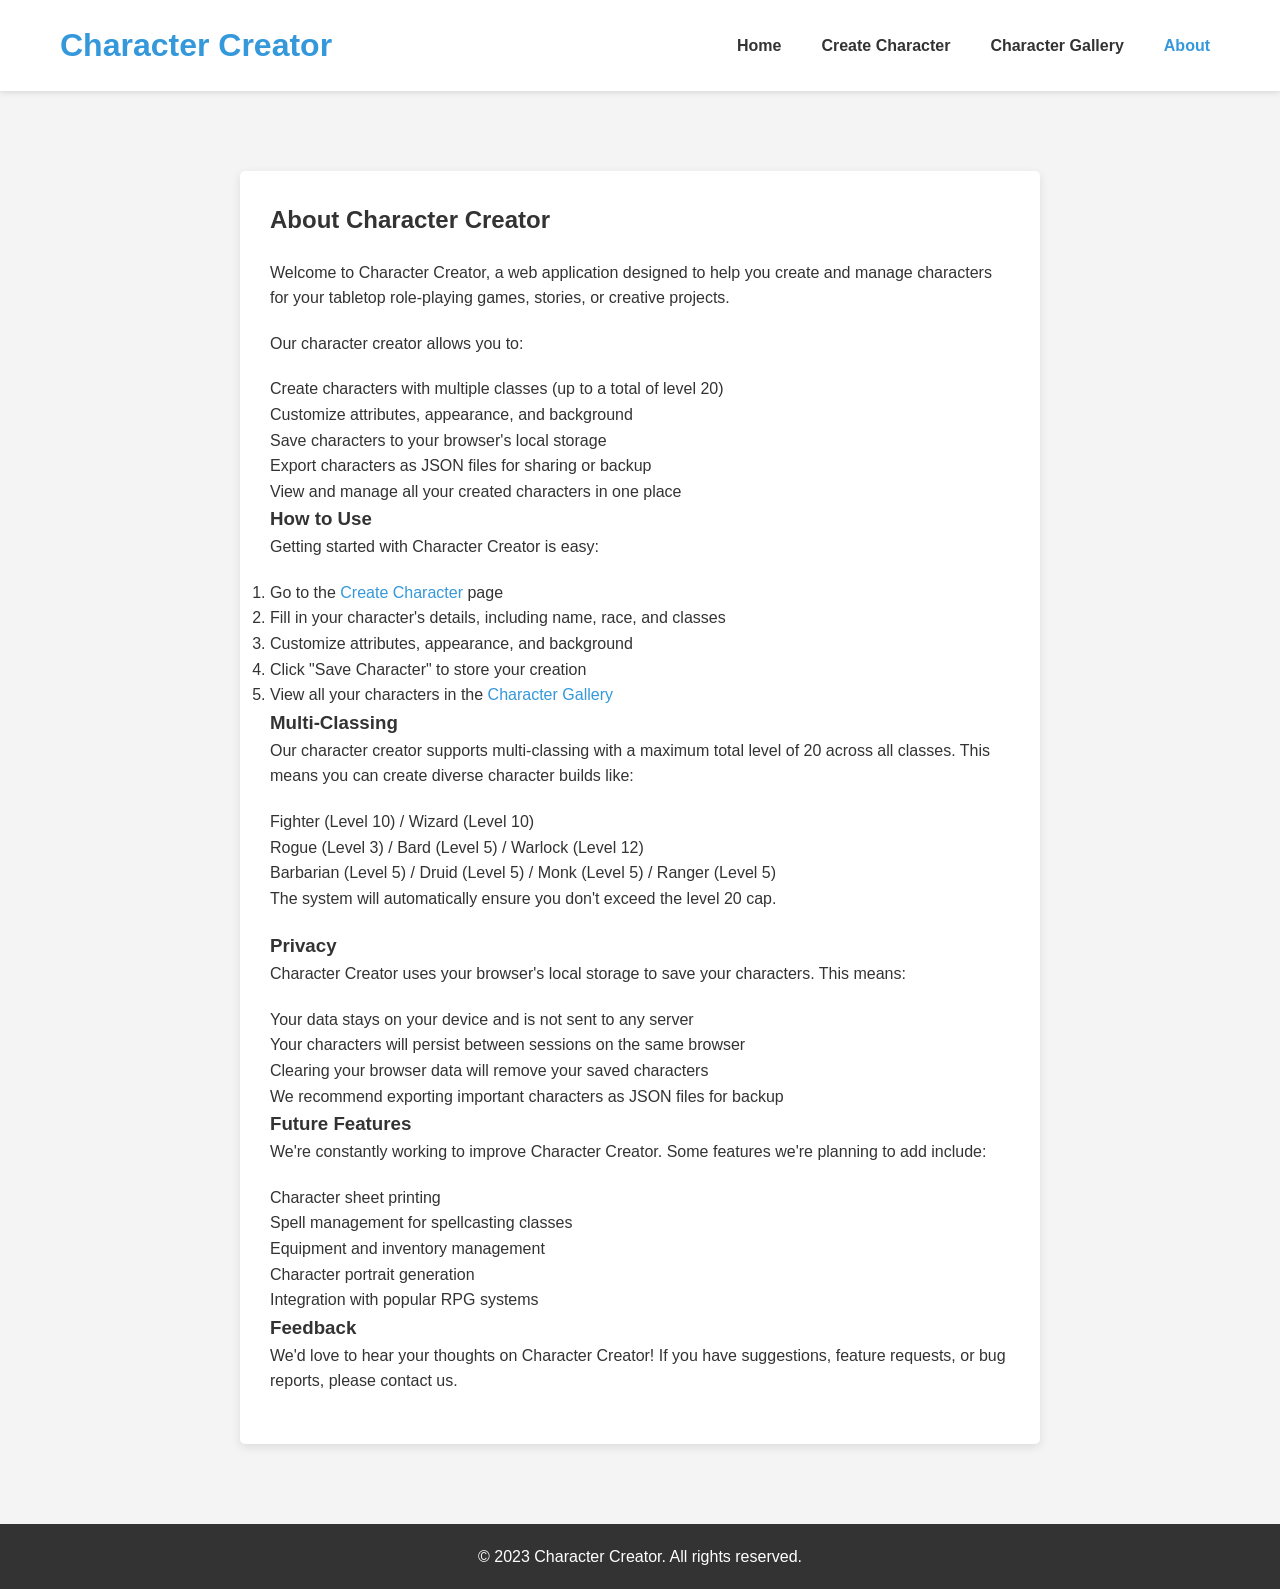
<file: about.html>
<!DOCTYPE html>
<html lang="en">
<head>
    <meta charset="UTF-8">
    <meta name="viewport" content="width=device-width, initial-scale=1.0">
    <title>About - Character Creator</title>
    <link rel="stylesheet" href="css/style.css">
    <link rel="stylesheet" href="https://cdnjs.cloudflare.com/ajax/libs/font-awesome/6.0.0-beta3/css/all.min.css">
</head>
<body>
    <header>
        <div class="container">
            <h1>Character Creator</h1>
            <nav>
                <ul>
                    <li><a href="index.html">Home</a></li>
                    <li><a href="creator.html">Create Character</a></li>
                    <li><a href="gallery.html">Character Gallery</a></li>
                    <li><a href="about.html" class="active">About</a></li>
                </ul>
            </nav>
        </div>
    </header>

    <section class="about-section">
        <div class="container">
            <div class="about-content">
                <h2>About Character Creator</h2>
                <p>Welcome to Character Creator, a web application designed to help you create and manage characters for your tabletop role-playing games, stories, or creative projects.</p>
                
                <p>Our character creator allows you to:</p>
                <ul>
                    <li>Create characters with multiple classes (up to a total of level 20)</li>
                    <li>Customize attributes, appearance, and background</li>
                    <li>Save characters to your browser's local storage</li>
                    <li>Export characters as JSON files for sharing or backup</li>
                    <li>View and manage all your created characters in one place</li>
                </ul>
                
                <h3>How to Use</h3>
                <p>Getting started with Character Creator is easy:</p>
                <ol>
                    <li>Go to the <a href="creator.html">Create Character</a> page</li>
                    <li>Fill in your character's details, including name, race, and classes</li>
                    <li>Customize attributes, appearance, and background</li>
                    <li>Click "Save Character" to store your creation</li>
                    <li>View all your characters in the <a href="gallery.html">Character Gallery</a></li>
                </ol>
                
                <h3>Multi-Classing</h3>
                <p>Our character creator supports multi-classing with a maximum total level of 20 across all classes. This means you can create diverse character builds like:</p>
                <ul>
                    <li>Fighter (Level 10) / Wizard (Level 10)</li>
                    <li>Rogue (Level 3) / Bard (Level 5) / Warlock (Level 12)</li>
                    <li>Barbarian (Level 5) / Druid (Level 5) / Monk (Level 5) / Ranger (Level 5)</li>
                </ul>
                <p>The system will automatically ensure you don't exceed the level 20 cap.</p>
                
                <h3>Privacy</h3>
                <p>Character Creator uses your browser's local storage to save your characters. This means:</p>
                <ul>
                    <li>Your data stays on your device and is not sent to any server</li>
                    <li>Your characters will persist between sessions on the same browser</li>
                    <li>Clearing your browser data will remove your saved characters</li>
                    <li>We recommend exporting important characters as JSON files for backup</li>
                </ul>
                
                <h3>Future Features</h3>
                <p>We're constantly working to improve Character Creator. Some features we're planning to add include:</p>
                <ul>
                    <li>Character sheet printing</li>
                    <li>Spell management for spellcasting classes</li>
                    <li>Equipment and inventory management</li>
                    <li>Character portrait generation</li>
                    <li>Integration with popular RPG systems</li>
                </ul>
                
                <h3>Feedback</h3>
                <p>We'd love to hear your thoughts on Character Creator! If you have suggestions, feature requests, or bug reports, please contact us.</p>
            </div>
        </div>
    </section>

    <footer>
        <div class="container">
            <p>&copy; 2023 Character Creator. All rights reserved.</p>
        </div>
    </footer>
</body>
</html>
</file>
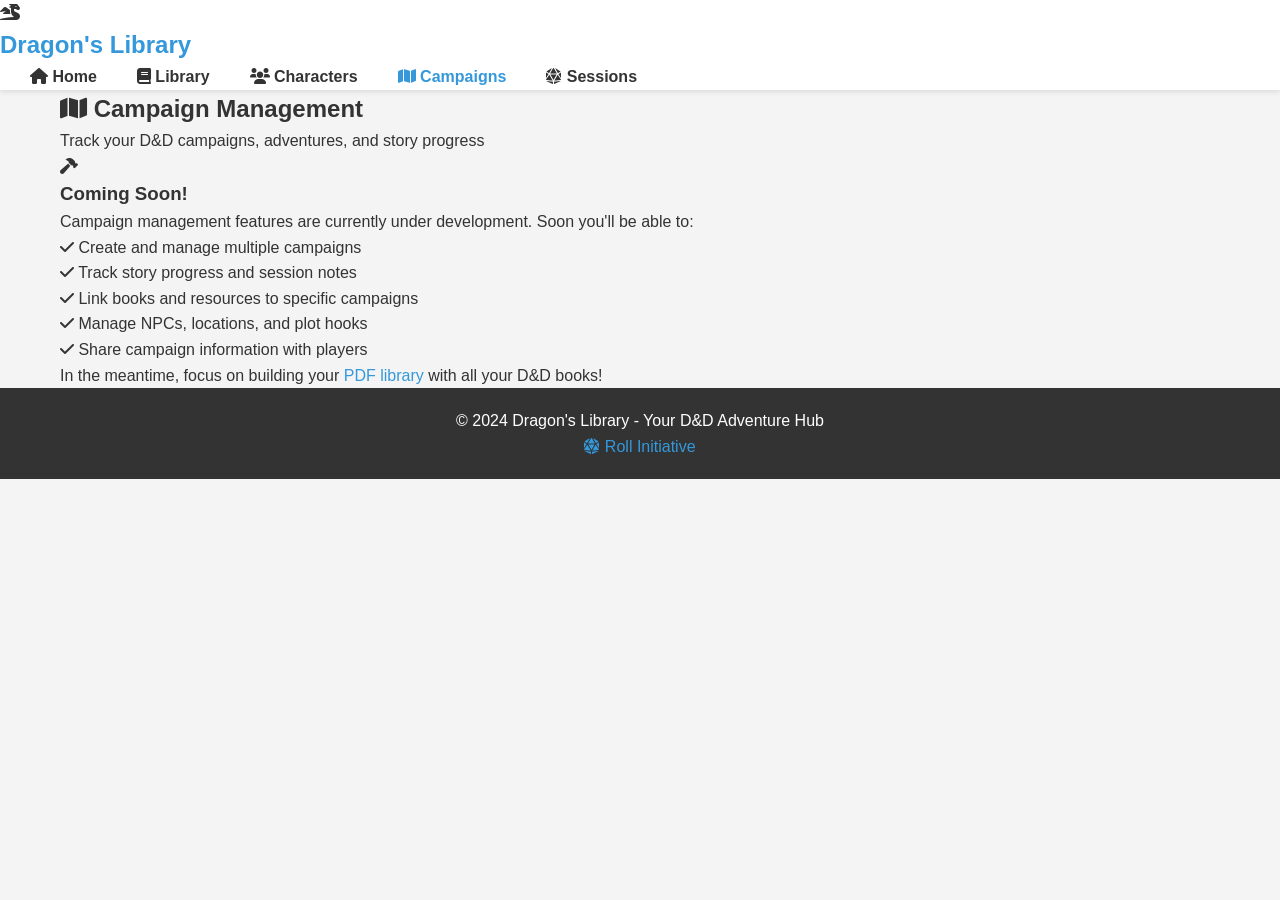
<file: campaigns.html>
<!DOCTYPE html>
<html lang="en">
<head>
    <meta charset="UTF-8">
    <meta name="viewport" content="width=device-width, initial-scale=1.0">
    <title>Campaigns - Dragon's Library</title>
    <meta name="description" content="Manage your D&D campaigns and adventures">
    <link rel="stylesheet" href="css/style.css">
    <link rel="stylesheet" href="css/responsive.css">
    <link href="https://cdnjs.cloudflare.com/ajax/libs/font-awesome/6.0.0/css/all.min.css" rel="stylesheet">
</head>
<body>
    <header class="main-header">
        <nav class="navbar">
            <div class="nav-brand">
                <i class="fas fa-dragon"></i>
                <h1>Dragon's Library</h1>
            </div>
            <ul class="nav-menu">
                <li><a href="index.html" class="nav-link"><i class="fas fa-home"></i> Home</a></li>
                <li><a href="library.html" class="nav-link"><i class="fas fa-book"></i> Library</a></li>
                <li><a href="character-creator.html" class="nav-link"><i class="fas fa-users"></i> Characters</a></li>
                <li><a href="campaigns.html" class="nav-link active"><i class="fas fa-map"></i> Campaigns</a></li>
                <li><a href="sessions.html" class="nav-link"><i class="fas fa-dice-d20"></i> Sessions</a></li>
            </ul>
            <div class="hamburger">
                <span class="bar"></span>
                <span class="bar"></span>
                <span class="bar"></span>
            </div>
        </nav>
    </header>

    <main class="main-content">
        <section class="page-header">
            <div class="container">
                <div class="page-title">
                    <h2><i class="fas fa-map"></i> Campaign Management</h2>
                    <p>Track your D&D campaigns, adventures, and story progress</p>
                </div>
            </div>
        </section>

        <section class="coming-soon">
            <div class="container">
                <div class="coming-soon-content">
                    <i class="fas fa-hammer"></i>
                    <h3>Coming Soon!</h3>
                    <p>Campaign management features are currently under development. Soon you'll be able to:</p>
                    <ul class="feature-list">
                        <li><i class="fas fa-check"></i> Create and manage multiple campaigns</li>
                        <li><i class="fas fa-check"></i> Track story progress and session notes</li>
                        <li><i class="fas fa-check"></i> Link books and resources to specific campaigns</li>
                        <li><i class="fas fa-check"></i> Manage NPCs, locations, and plot hooks</li>
                        <li><i class="fas fa-check"></i> Share campaign information with players</li>
                    </ul>
                    <p>In the meantime, focus on building your <a href="library.html">PDF library</a> with all your D&D books!</p>
                </div>
            </div>
        </section>
    </main>

    <footer class="main-footer">
        <div class="container">
            <p>&copy; 2024 Dragon's Library - Your D&D Adventure Hub</p>
            <div class="footer-links">
                <a href="#"><i class="fas fa-dice-d20"></i> Roll Initiative</a>
            </div>
        </div>
    </footer>

    <script src="js/main.js"></script>
</body>
</html>
</file>
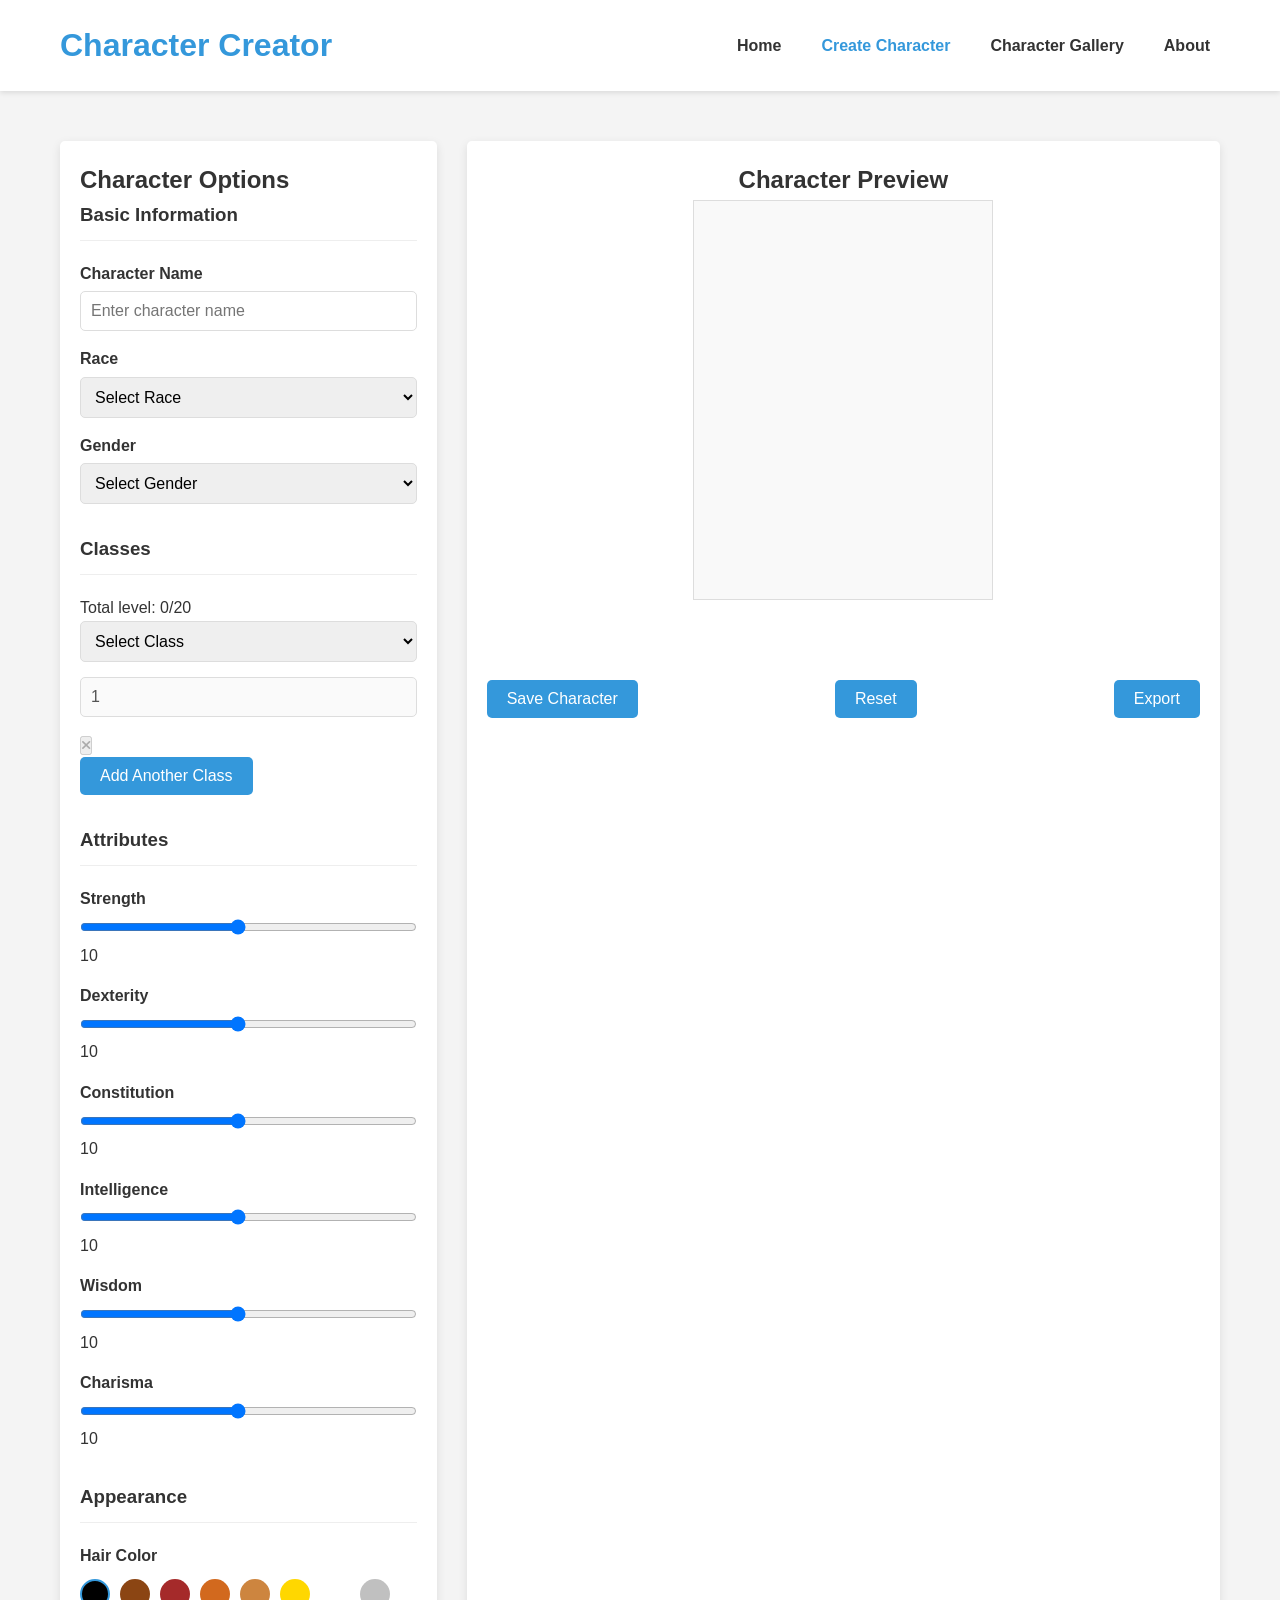
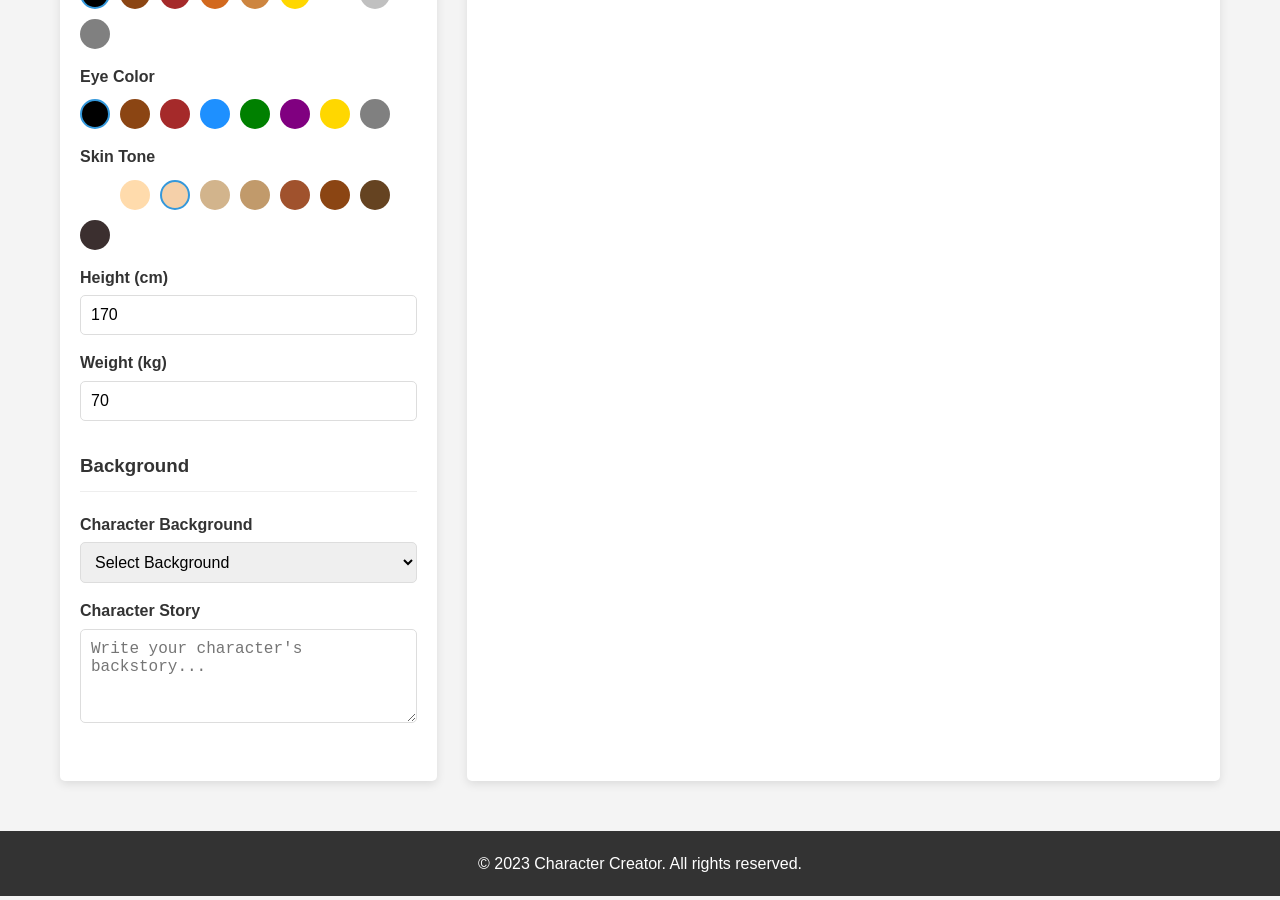
<file: creator.html>
<!DOCTYPE html>
<html lang="en">
<head>
    <meta charset="UTF-8">
    <meta name="viewport" content="width=device-width, initial-scale=1.0">
    <title>Create Character - Character Creator</title>
    <link rel="stylesheet" href="css/style.css">
    <link rel="stylesheet" href="https://cdnjs.cloudflare.com/ajax/libs/font-awesome/6.0.0-beta3/css/all.min.css">
</head>
<body>
    <header>
        <div class="container">
            <h1>Character Creator</h1>
            <nav>
                <ul>
                    <li><a href="index.html">Home</a></li>
                    <li><a href="creator.html" class="active">Create Character</a></li>
                    <li><a href="gallery.html">Character Gallery</a></li>
                    <li><a href="about.html">About</a></li>
                </ul>
            </nav>
        </div>
    </header>

    <div class="container">
        <div class="creator-container">
            <div class="options-panel">
                <h2>Character Options</h2>
                <form id="character-form">
                    <!-- Basic Information -->
                    <div class="option-group">
                        <h3>Basic Information</h3>
                        <div class="form-group">
                            <label for="character-name">Character Name</label>
                            <input type="text" id="character-name" name="character-name" placeholder="Enter character name">
                        </div>
                        <div class="form-group">
                            <label for="character-race">Race</label>
                            <select id="character-race" name="character-race">
                                <option value="">Select Race</option>
                                <option value="Human">Human</option>
                                <option value="Elf">Elf</option>
                                <option value="Dwarf">Dwarf</option>
                                <option value="Halfling">Halfling</option>
                                <option value="Gnome">Gnome</option>
                                <option value="Half-Elf">Half-Elf</option>
                                <option value="Half-Orc">Half-Orc</option>
                                <option value="Tiefling">Tiefling</option>
                                <option value="Dragonborn">Dragonborn</option>
                            </select>
                        </div>
                        <div class="form-group">
                            <label for="character-gender">Gender</label>
                            <select id="character-gender" name="character-gender">
                                <option value="">Select Gender</option>
                                <option value="Male">Male</option>
                                <option value="Female">Female</option>
                                <option value="Non-Binary">Non-Binary</option>
                                <option value="Other">Other</option>
                            </select>
                        </div>
                    </div>

                    <!-- Class Selection with Multi-classing -->
                    <div class="option-group">
                        <h3>Classes</h3>
                        <p>Total level: <span id="total-level">0</span>/20</p>
                        <div id="classes-container">
                            <div class="class-row" data-index="0">
                                <div class="form-group class-select">
                                    <select class="character-class" name="character-class-0">
                                        <option value="">Select Class</option>
                                        <option value="Artificer">Artificer</option>
                                        <option value="Barbarian">Barbarian</option>
                                        <option value="Bard">Bard</option>
                                        <option value="Cleric">Cleric</option>
                                        <option value="Druid">Druid</option>
                                        <option value="Fighter">Fighter</option>
                                        <option value="Monk">Monk</option>
                                        <option value="Paladin">Paladin</option>
                                        <option value="Ranger">Ranger</option>
                                        <option value="Rogue">Rogue</option>
                                        <option value="Sorcerer">Sorcerer</option>
                                        <option value="Warlock">Warlock</option>
                                        <option value="Wizard">Wizard</option>
                                    </select>
                                </div>
                                <div class="form-group level-select">
                                    <input type="number" class="class-level" name="class-level-0" min="1" max="20" value="1" disabled>
                                </div>
                                <button type="button" class="remove-class-btn" disabled>
                                    <i class="fas fa-times"></i>
                                </button>
                            </div>
                        </div>
                        <button type="button" id="add-class-btn" class="btn btn-small">Add Another Class</button>
                    </div>

                    <!-- Attributes -->
                    <div class="option-group">
                        <h3>Attributes</h3>
                        <div class="form-group">
                            <label for="stat-strength">Strength</label>
                            <input type="range" id="stat-strength" name="stat-strength" min="3" max="18" value="10">
                            <span class="stat-value" id="strength-value">10</span>
                        </div>
                        <div class="form-group">
                            <label for="stat-dexterity">Dexterity</label>
                            <input type="range" id="stat-dexterity" name="stat-dexterity" min="3" max="18" value="10">
                            <span class="stat-value" id="dexterity-value">10</span>
                        </div>
                        <div class="form-group">
                            <label for="stat-constitution">Constitution</label>
                            <input type="range" id="stat-constitution" name="stat-constitution" min="3" max="18" value="10">
                            <span class="stat-value" id="constitution-value">10</span>
                        </div>
                        <div class="form-group">
                            <label for="stat-intelligence">Intelligence</label>
                            <input type="range" id="stat-intelligence" name="stat-intelligence" min="3" max="18" value="10">
                            <span class="stat-value" id="intelligence-value">10</span>
                        </div>
                        <div class="form-group">
                            <label for="stat-wisdom">Wisdom</label>
                            <input type="range" id="stat-wisdom" name="stat-wisdom" min="3" max="18" value="10">
                            <span class="stat-value" id="wisdom-value">10</span>
                        </div>
                        <div class="form-group">
                            <label for="stat-charisma">Charisma</label>
                            <input type="range" id="stat-charisma" name="stat-charisma" min="3" max="18" value="10">
                            <span class="stat-value" id="charisma-value">10</span>
                        </div>
                    </div>

                    <!-- Appearance -->
                    <div class="option-group">
                        <h3>Appearance</h3>
                        <div class="form-group">
                            <label for="hair-color">Hair Color</label>
                            <input type="hidden" id="hair-color" name="hair-color" value="#000000">
                            <div class="color-picker" data-target="hair-color">
                                <div class="color-option selected" data-color="#000000" style="background-color: #000000;"></div>
                                <div class="color-option" data-color="#8B4513" style="background-color: #8B4513;"></div>
                                <div class="color-option" data-color="#A52A2A" style="background-color: #A52A2A;"></div>
                                <div class="color-option" data-color="#D2691E" style="background-color: #D2691E;"></div>
                                <div class="color-option" data-color="#CD853F" style="background-color: #CD853F;"></div>
                                <div class="color-option" data-color="#FFD700" style="background-color: #FFD700;"></div>
                                <div class="color-option" data-color="#FFFFFF" style="background-color: #FFFFFF;"></div>
                                <div class="color-option" data-color="#C0C0C0" style="background-color: #C0C0C0;"></div>
                                <div class="color-option" data-color="#808080" style="background-color: #808080;"></div>
                            </div>
                        </div>
                        <div class="form-group">
                            <label for="eye-color">Eye Color</label>
                            <input type="hidden" id="eye-color" name="eye-color" value="#000000">
                            <div class="color-picker" data-target="eye-color">
                                <div class="color-option selected" data-color="#000000" style="background-color: #000000;"></div>
                                <div class="color-option" data-color="#8B4513" style="background-color: #8B4513;"></div>
                                <div class="color-option" data-color="#A52A2A" style="background-color: #A52A2A;"></div>
                                <div class="color-option" data-color="#1E90FF" style="background-color: #1E90FF;"></div>
                                <div class="color-option" data-color="#008000" style="background-color: #008000;"></div>
                                <div class="color-option" data-color="#800080" style="background-color: #800080;"></div>
                                <div class="color-option" data-color="#FFD700" style="background-color: #FFD700;"></div>
                                <div class="color-option" data-color="#808080" style="background-color: #808080;"></div>
                            </div>
                        </div>
                        <div class="form-group">
                            <label for="skin-tone">Skin Tone</label>
                            <input type="hidden" id="skin-tone" name="skin-tone" value="#F5D0A9">
                            <div class="color-picker" data-target="skin-tone">
                                <div class="color-option" data-color="#FFFFFF" style="background-color: #FFFFFF;"></div>
                                <div class="color-option" data-color="#FFDBAC" style="background-color: #FFDBAC;"></div>
                                <div class="color-option selected" data-color="#F5D0A9" style="background-color: #F5D0A9;"></div>
                                <div class="color-option" data-color="#D2B48C" style="background-color: #D2B48C;"></div>
                                <div class="color-option" data-color="#C19A6B" style="background-color: #C19A6B;"></div>
                                <div class="color-option" data-color="#A0522D" style="background-color: #A0522D;"></div>
                                <div class="color-option" data-color="#8B4513" style="background-color: #8B4513;"></div>
                                <div class="color-option" data-color="#654321" style="background-color: #654321;"></div>
                                <div class="color-option" data-color="#3B2F2F" style="background-color: #3B2F2F;"></div>
                            </div>
                        </div>
                        <div class="form-group">
                            <label for="character-height">Height (cm)</label>
                            <input type="number" id="character-height" name="character-height" min="100" max="250" value="170">
                        </div>
                        <div class="form-group">
                            <label for="character-weight">Weight (kg)</label>
                            <input type="number" id="character-weight" name="character-weight" min="30" max="200" value="70">
                        </div>
                    </div>

                    <!-- Background -->
                    <div class="option-group">
                        <h3>Background</h3>
                        <div class="form-group">
                            <label for="character-background">Character Background</label>
                            <select id="character-background" name="character-background">
                                <option value="">Select Background</option>
                                <option value="Acolyte">Acolyte</option>
                                <option value="Charlatan">Charlatan</option>
                                <option value="Criminal">Criminal</option>
                                <option value="Entertainer">Entertainer</option>
                                <option value="Folk Hero">Folk Hero</option>
                                <option value="Guild Artisan">Guild Artisan</option>
                                <option value="Hermit">Hermit</option>
                                <option value="Noble">Noble</option>
                                <option value="Outlander">Outlander</option>
                                <option value="Sage">Sage</option>
                                <option value="Sailor">Sailor</option>
                                <option value="Soldier">Soldier</option>
                                <option value="Urchin">Urchin</option>
                            </select>
                        </div>
                        <div class="form-group">
                            <label for="character-story">Character Story</label>
                            <textarea id="character-story" name="character-story" rows="4" placeholder="Write your character's backstory..."></textarea>
                        </div>
                    </div>
                </form>
            </div>

            <div class="preview-panel">
                <h2>Character Preview</h2>
                <div class="character-preview">
                    <!-- Character preview will be rendered here -->
                </div>
                <div class="character-stats">
                    <!-- Character stats will be rendered here -->
                </div>
                <div class="class-summary">
                    <!-- Class summary will be rendered here -->
                </div>
                <div class="action-buttons">
                    <button id="save-character" class="btn">Save Character</button>
                    <button id="reset-character" class="btn">Reset</button>
                    <button id="export-character" class="btn">Export</button>
                </div>
            </div>
        </div>
    </div>

    <footer>
        <div class="container">
            <p>&copy; 2023 Character Creator. All rights reserved.</p>
        </div>
    </footer>

    <script src="js/character-creator.js"></script>
</body>
</html>
</file>
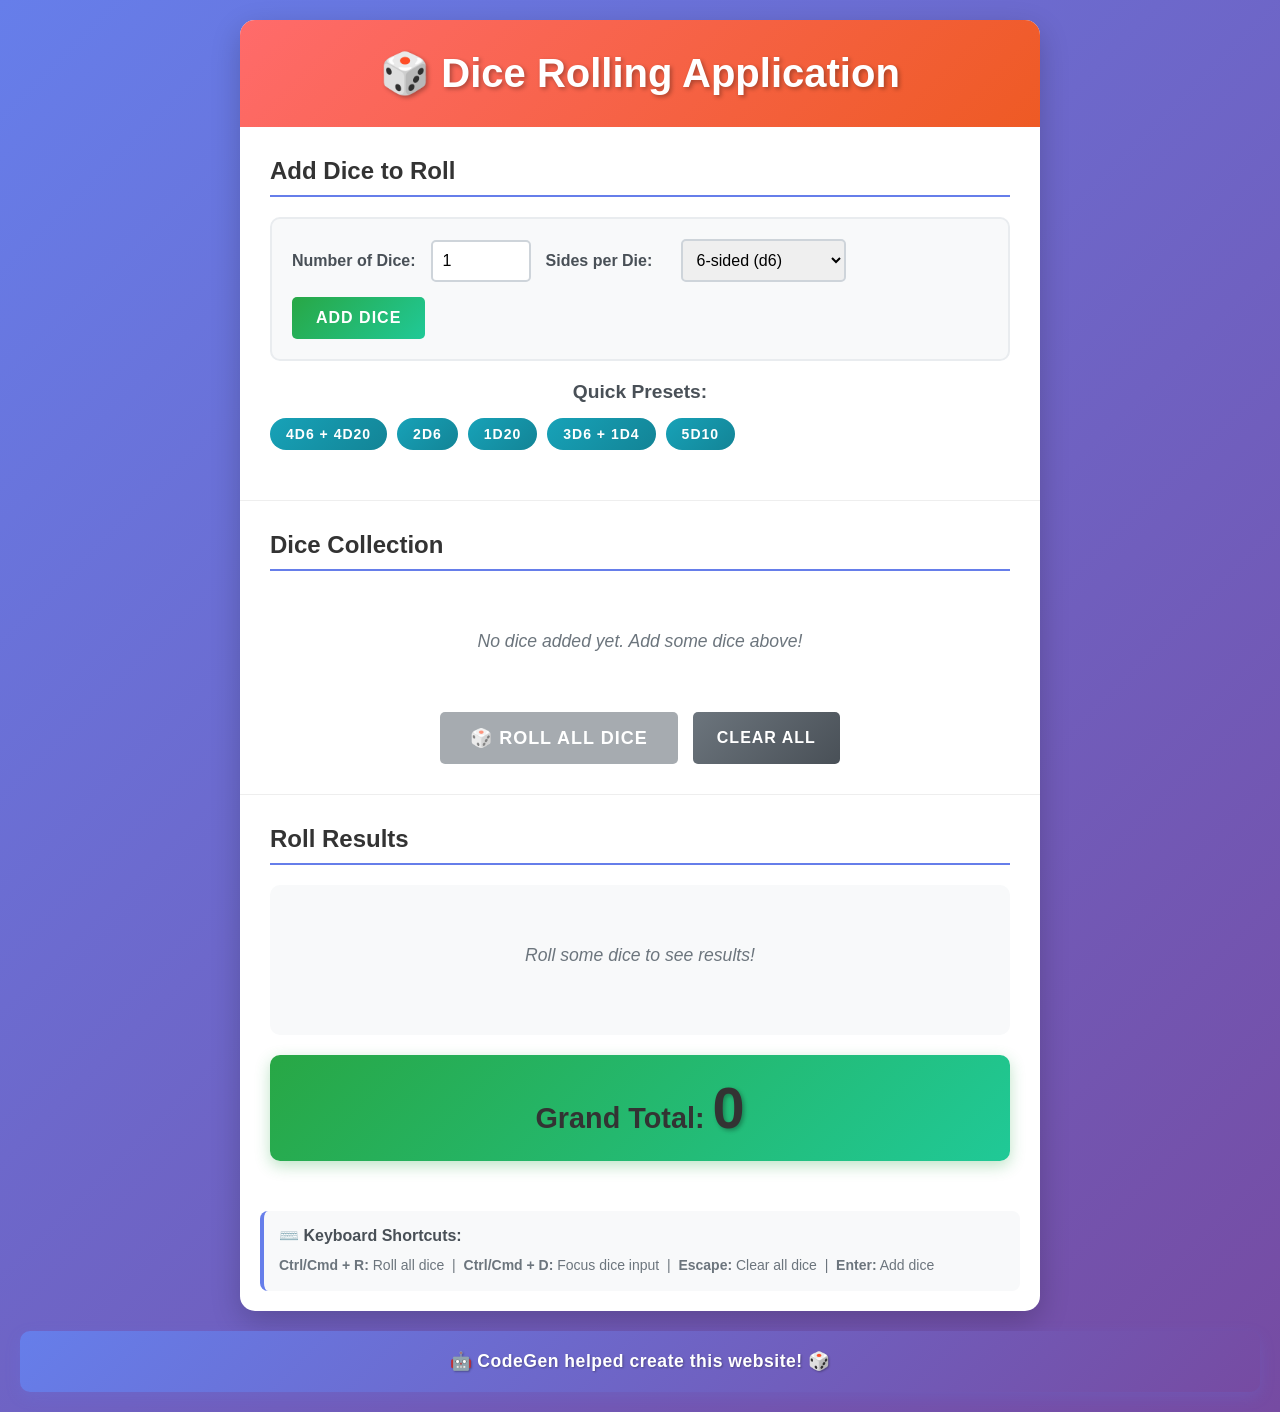
<file: DC.html>
<!DOCTYPE html>
<html lang="en">
<head>
    <meta charset="UTF-8">
    <meta name="viewport" content="width=device-width, initial-scale=1.0">
    <title>Dice Rolling Application</title>
    <link rel="stylesheet" href="styles.css">
</head>
<body>
    <div class="container">
        <h1>🎲 Dice Rolling Application</h1>
        
        <div class="dice-input-section">
            <h2>Add Dice to Roll</h2>
            <div class="input-group">
                <label for="diceCount">Number of Dice:</label>
                <input type="number" id="diceCount" min="1" max="20" value="1">
                
                <label for="diceSides">Sides per Die:</label>
                <select id="diceSides">
                    <option value="4">4-sided (d4)</option>
                    <option value="6" selected>6-sided (d6)</option>
                    <option value="8">8-sided (d8)</option>
                    <option value="10">10-sided (d10)</option>
                    <option value="12">12-sided (d12)</option>
                    <option value="20">20-sided (d20)</option>
                    <option value="100">100-sided (d100)</option>
                </select>
                
                <button id="addDice">Add Dice</button>
            </div>
        </div>

        <div class="dice-collection">
            <h2>Dice Collection</h2>
            <div id="diceList" class="dice-list">
                <p class="empty-message">No dice added yet. Add some dice above!</p>
            </div>
            <div class="collection-actions">
                <button id="rollAll" class="roll-button" disabled>🎲 Roll All Dice</button>
                <button id="clearAll" class="clear-button">Clear All</button>
            </div>
        </div>

        <div class="results-section">
            <h2>Roll Results</h2>
            <div id="results" class="results">
                <p class="empty-message">Roll some dice to see results!</p>
            </div>
            <div class="total-section">
                <h3>Grand Total: <span id="grandTotal">0</span></h3>
            </div>
        </div>
    </div>

    <!-- Credit Footer -->
    <div class="credit-footer">
        <p>🤖 <strong>CodeGen helped create this website!</strong> 🎲</p>
    </div>

    <script src="script.js"></script>
</body>
</html>
</file>
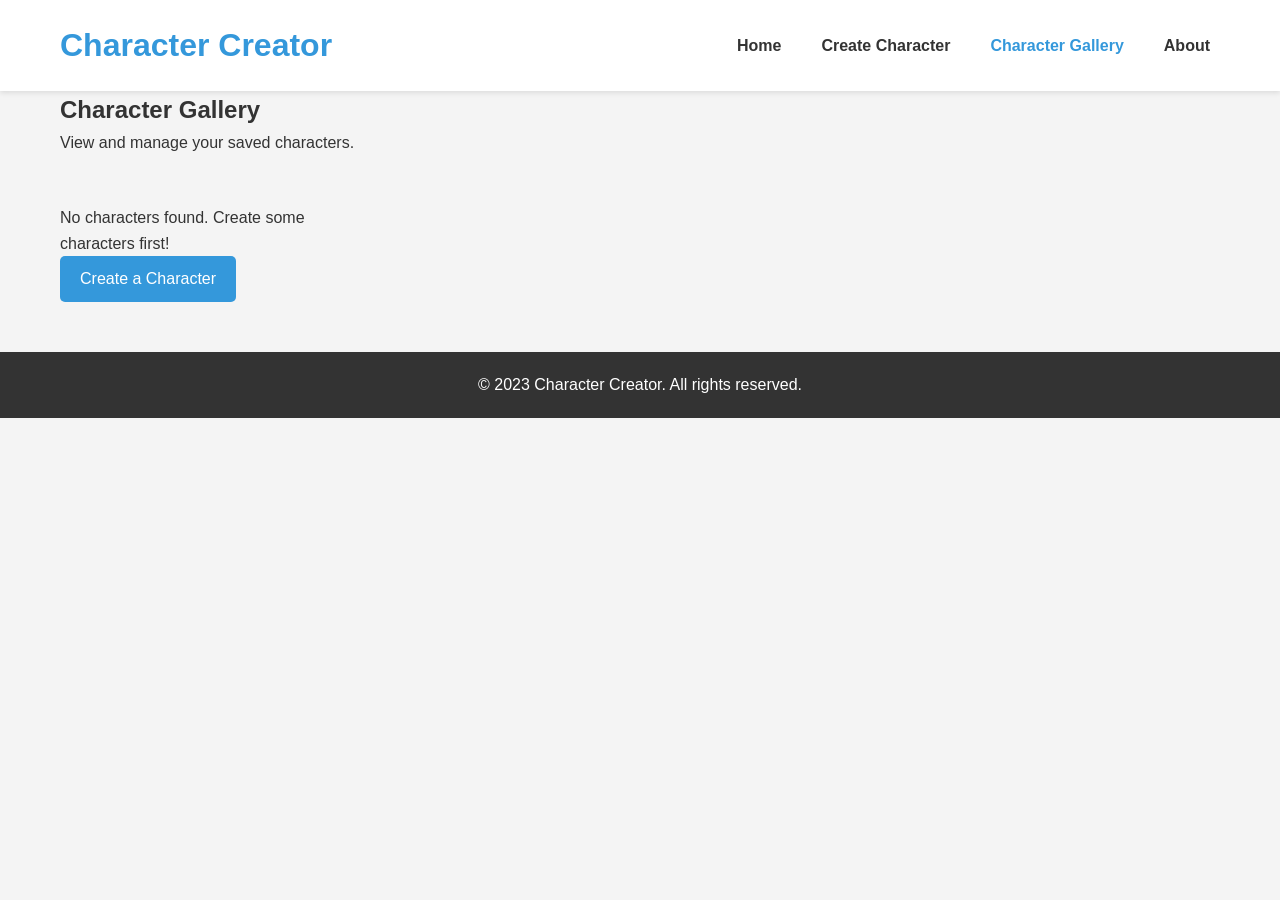
<file: gallery.html>
<!DOCTYPE html>
<html lang="en">
<head>
    <meta charset="UTF-8">
    <meta name="viewport" content="width=device-width, initial-scale=1.0">
    <title>Character Gallery - Character Creator</title>
    <link rel="stylesheet" href="css/style.css">
    <link rel="stylesheet" href="https://cdnjs.cloudflare.com/ajax/libs/font-awesome/6.0.0-beta3/css/all.min.css">
</head>
<body>
    <header>
        <div class="container">
            <h1>Character Creator</h1>
            <nav>
                <ul>
                    <li><a href="index.html">Home</a></li>
                    <li><a href="creator.html">Create Character</a></li>
                    <li><a href="gallery.html" class="active">Character Gallery</a></li>
                    <li><a href="about.html">About</a></li>
                </ul>
            </nav>
        </div>
    </header>

    <section class="gallery-section">
        <div class="container">
            <h2>Character Gallery</h2>
            <p>View and manage your saved characters.</p>
            
            <div class="gallery-grid" id="gallery-grid">
                <!-- Characters will be loaded here dynamically -->
                <p class="loading-message">Loading characters...</p>
            </div>
        </div>
    </section>

    <footer>
        <div class="container">
            <p>&copy; 2023 Character Creator. All rights reserved.</p>
        </div>
    </footer>

    <script src="js/gallery.js"></script>
</body>
</html>
</file>
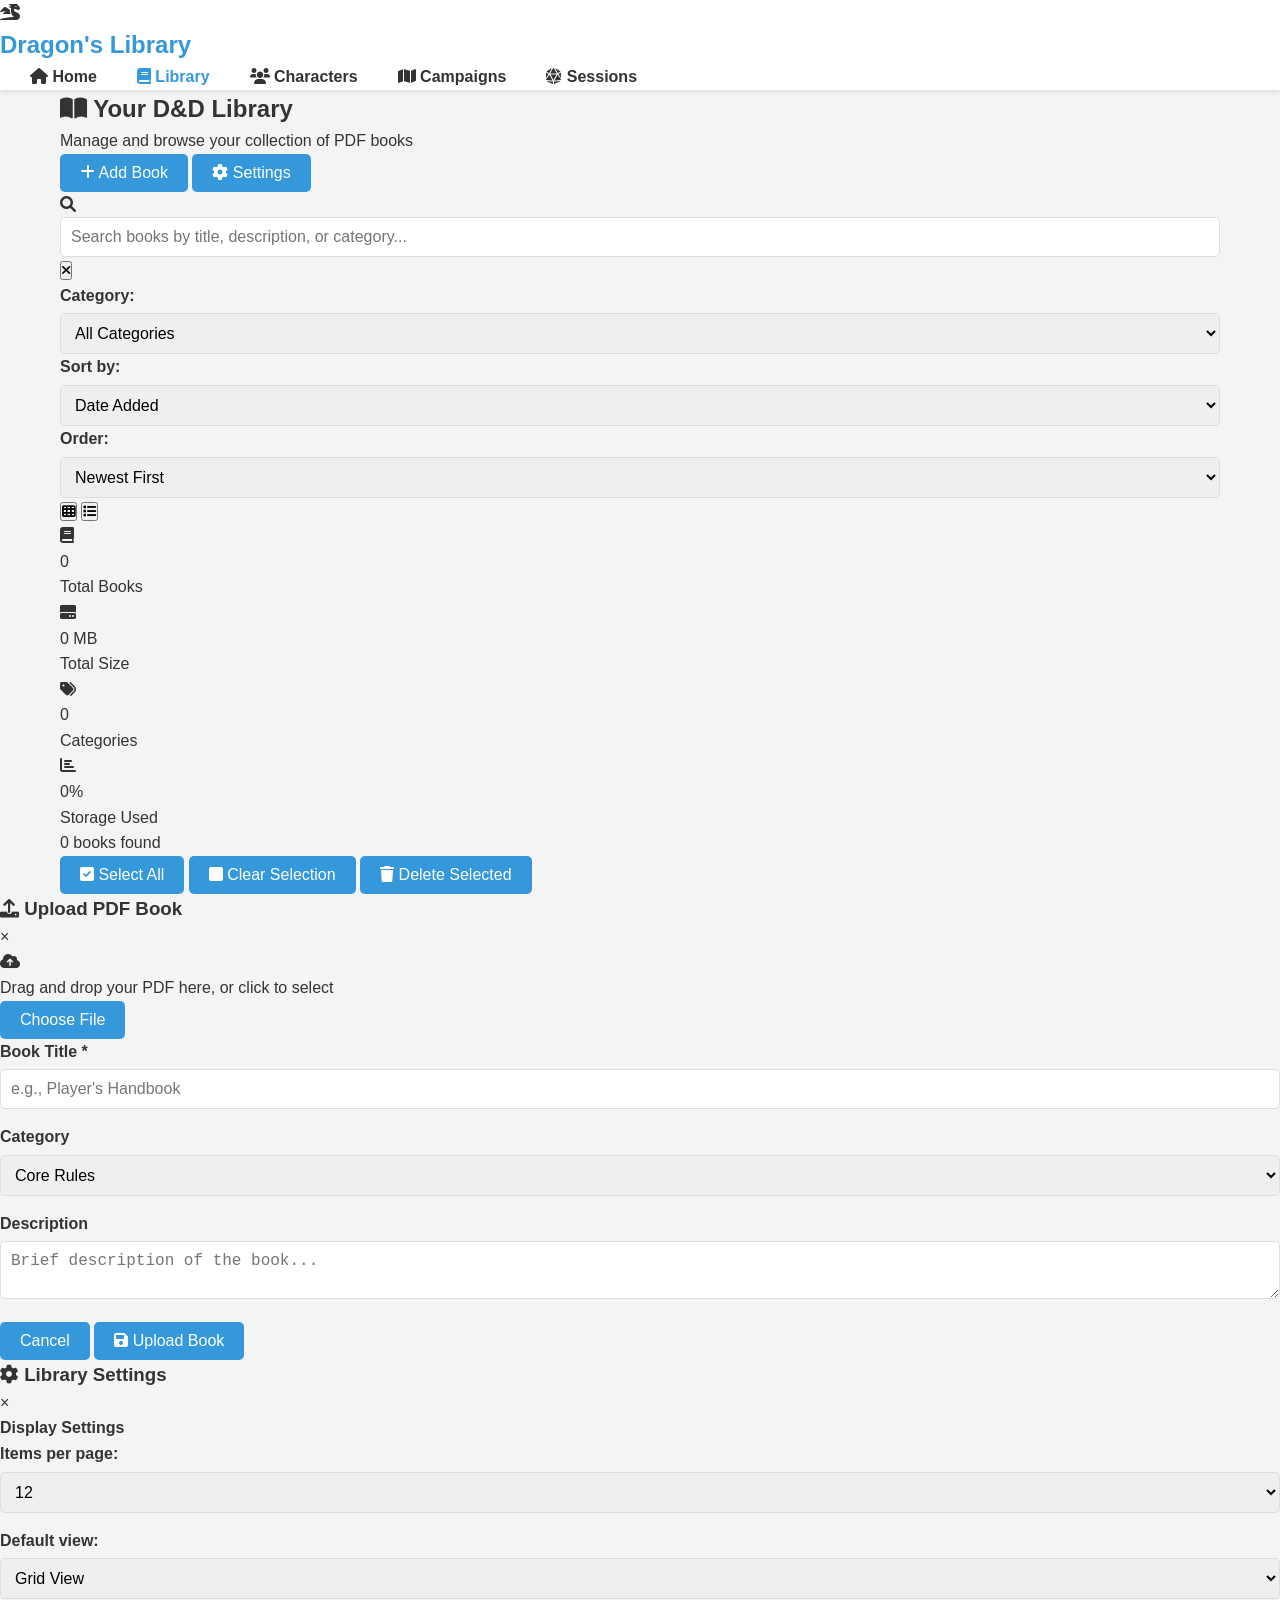
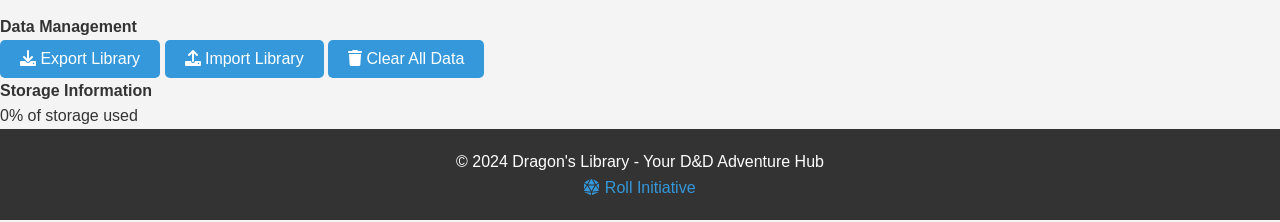
<file: library.html>
<!DOCTYPE html>
<html lang="en">
<head>
    <meta charset="UTF-8">
    <meta name="viewport" content="width=device-width, initial-scale=1.0">
    <title>Library - Dragon's Library</title>
    <meta name="description" content="Browse and manage your D&D PDF book collection">
    <link rel="stylesheet" href="css/style.css">
    <link rel="stylesheet" href="css/responsive.css">
    <link href="https://cdnjs.cloudflare.com/ajax/libs/font-awesome/6.0.0/css/all.min.css" rel="stylesheet">
</head>
<body>
    <header class="main-header">
        <nav class="navbar">
            <div class="nav-brand">
                <i class="fas fa-dragon"></i>
                <h1>Dragon's Library</h1>
            </div>
            <ul class="nav-menu">
                <li><a href="index.html" class="nav-link"><i class="fas fa-home"></i> Home</a></li>
                <li><a href="library.html" class="nav-link active"><i class="fas fa-book"></i> Library</a></li>
                <li><a href="character-creator.html" class="nav-link"><i class="fas fa-users"></i> Characters</a></li>
                <li><a href="campaigns.html" class="nav-link"><i class="fas fa-map"></i> Campaigns</a></li>
                <li><a href="sessions.html" class="nav-link"><i class="fas fa-dice-d20"></i> Sessions</a></li>
            </ul>
            <div class="hamburger">
                <span class="bar"></span>
                <span class="bar"></span>
                <span class="bar"></span>
            </div>
        </nav>
    </header>

    <main class="main-content">
        <section class="library-header">
            <div class="container">
                <div class="library-title">
                    <h2><i class="fas fa-book-open"></i> Your D&D Library</h2>
                    <p>Manage and browse your collection of PDF books</p>
                </div>
                <div class="library-actions">
                    <button class="btn btn-primary" onclick="openUploadModal()">
                        <i class="fas fa-plus"></i> Add Book
                    </button>
                    <button class="btn btn-secondary" onclick="openLibrarySettings()">
                        <i class="fas fa-cog"></i> Settings
                    </button>
                </div>
            </div>
        </section>

        <section class="library-controls">
            <div class="container">
                <div class="search-bar">
                    <div class="search-input-group">
                        <i class="fas fa-search"></i>
                        <input type="text" id="searchInput" placeholder="Search books by title, description, or category...">
                        <button type="button" id="clearSearch" class="clear-search" title="Clear search">
                            <i class="fas fa-times"></i>
                        </button>
                    </div>
                </div>
                
                <div class="filter-controls">
                    <div class="filter-group">
                        <label for="categoryFilter">Category:</label>
                        <select id="categoryFilter">
                            <option value="all">All Categories</option>
                            <option value="core-rules">Core Rules</option>
                            <option value="adventures">Adventures</option>
                            <option value="supplements">Supplements</option>
                            <option value="homebrew">Homebrew</option>
                            <option value="reference">Reference</option>
                            <option value="other">Other</option>
                        </select>
                    </div>
                    
                    <div class="filter-group">
                        <label for="sortBy">Sort by:</label>
                        <select id="sortBy">
                            <option value="dateAdded">Date Added</option>
                            <option value="title">Title</option>
                            <option value="category">Category</option>
                            <option value="fileSize">File Size</option>
                            <option value="lastAccessed">Last Accessed</option>
                        </select>
                    </div>
                    
                    <div class="filter-group">
                        <label for="sortOrder">Order:</label>
                        <select id="sortOrder">
                            <option value="desc">Newest First</option>
                            <option value="asc">Oldest First</option>
                        </select>
                    </div>
                    
                    <div class="view-controls">
                        <button id="gridView" class="view-btn active" title="Grid View">
                            <i class="fas fa-th"></i>
                        </button>
                        <button id="listView" class="view-btn" title="List View">
                            <i class="fas fa-list"></i>
                        </button>
                    </div>
                </div>
            </div>
        </section>

        <section class="library-stats">
            <div class="container">
                <div class="stats-grid">
                    <div class="stat-card">
                        <i class="fas fa-book"></i>
                        <div class="stat-info">
                            <div class="stat-number" id="totalBooks">0</div>
                            <div class="stat-label">Total Books</div>
                        </div>
                    </div>
                    <div class="stat-card">
                        <i class="fas fa-hdd"></i>
                        <div class="stat-info">
                            <div class="stat-number" id="totalSize">0 MB</div>
                            <div class="stat-label">Total Size</div>
                        </div>
                    </div>
                    <div class="stat-card">
                        <i class="fas fa-tags"></i>
                        <div class="stat-info">
                            <div class="stat-number" id="totalCategories">0</div>
                            <div class="stat-label">Categories</div>
                        </div>
                    </div>
                    <div class="stat-card">
                        <i class="fas fa-chart-bar"></i>
                        <div class="stat-info">
                            <div class="stat-number" id="storageUsed">0%</div>
                            <div class="stat-label">Storage Used</div>
                        </div>
                    </div>
                </div>
            </div>
        </section>

        <section class="library-content">
            <div class="container">
                <div class="library-results">
                    <div class="results-header">
                        <span id="resultsCount">0 books found</span>
                        <div class="results-actions">
                            <button class="btn btn-outline btn-sm" onclick="selectAllBooks()">
                                <i class="fas fa-check-square"></i> Select All
                            </button>
                            <button class="btn btn-outline btn-sm" onclick="clearSelection()">
                                <i class="fas fa-square"></i> Clear Selection
                            </button>
                            <button class="btn btn-outline btn-sm" onclick="deleteSelectedBooks()" id="deleteSelected" disabled>
                                <i class="fas fa-trash"></i> Delete Selected
                            </button>
                        </div>
                    </div>
                    
                    <div id="booksContainer" class="books-container grid-view">
                        <!-- Books will be populated by JavaScript -->
                    </div>
                    
                    <div class="pagination" id="pagination">
                        <!-- Pagination will be populated by JavaScript -->
                    </div>
                </div>
                
                <div class="empty-library" id="emptyLibrary" style="display: none;">
                    <i class="fas fa-book-open"></i>
                    <h3>Your library is empty</h3>
                    <p>Start building your D&D collection by adding your first PDF book.</p>
                    <button class="btn btn-primary" onclick="openUploadModal()">
                        <i class="fas fa-plus"></i> Add Your First Book
                    </button>
                </div>
            </div>
        </section>
    </main>

    <!-- Upload Modal (same as index.html) -->
    <div id="uploadModal" class="modal">
        <div class="modal-content">
            <div class="modal-header">
                <h3><i class="fas fa-upload"></i> Upload PDF Book</h3>
                <span class="close" onclick="closeUploadModal()">&times;</span>
            </div>
            <div class="modal-body">
                <form id="uploadForm" enctype="multipart/form-data">
                    <div class="upload-zone" id="uploadZone">
                        <i class="fas fa-cloud-upload-alt"></i>
                        <p>Drag and drop your PDF here, or click to select</p>
                        <input type="file" id="pdfFile" accept=".pdf" hidden>
                        <button type="button" class="btn btn-outline" onclick="document.getElementById('pdfFile').click()">
                            Choose File
                        </button>
                    </div>
                    
                    <div class="form-group">
                        <label for="bookTitle">Book Title *</label>
                        <input type="text" id="bookTitle" required placeholder="e.g., Player's Handbook">
                    </div>
                    
                    <div class="form-group">
                        <label for="bookCategory">Category</label>
                        <select id="bookCategory">
                            <option value="core-rules">Core Rules</option>
                            <option value="adventures">Adventures</option>
                            <option value="supplements">Supplements</option>
                            <option value="homebrew">Homebrew</option>
                            <option value="reference">Reference</option>
                            <option value="other">Other</option>
                        </select>
                    </div>
                    
                    <div class="form-group">
                        <label for="bookDescription">Description</label>
                        <textarea id="bookDescription" placeholder="Brief description of the book..."></textarea>
                    </div>
                    
                    <div class="form-actions">
                        <button type="button" class="btn btn-secondary" onclick="closeUploadModal()">Cancel</button>
                        <button type="submit" class="btn btn-primary">
                            <i class="fas fa-save"></i> Upload Book
                        </button>
                    </div>
                </form>
            </div>
        </div>
    </div>

    <!-- Library Settings Modal -->
    <div id="settingsModal" class="modal">
        <div class="modal-content">
            <div class="modal-header">
                <h3><i class="fas fa-cog"></i> Library Settings</h3>
                <span class="close" onclick="closeLibrarySettings()">&times;</span>
            </div>
            <div class="modal-body">
                <div class="settings-section">
                    <h4>Display Settings</h4>
                    <div class="form-group">
                        <label for="itemsPerPage">Items per page:</label>
                        <select id="itemsPerPage">
                            <option value="12">12</option>
                            <option value="24">24</option>
                            <option value="48">48</option>
                            <option value="96">96</option>
                        </select>
                    </div>
                    <div class="form-group">
                        <label for="defaultView">Default view:</label>
                        <select id="defaultView">
                            <option value="grid">Grid View</option>
                            <option value="list">List View</option>
                        </select>
                    </div>
                </div>
                
                <div class="settings-section">
                    <h4>Data Management</h4>
                    <div class="form-actions">
                        <button class="btn btn-secondary" onclick="exportLibrary()">
                            <i class="fas fa-download"></i> Export Library
                        </button>
                        <button class="btn btn-secondary" onclick="importLibrary()">
                            <i class="fas fa-upload"></i> Import Library
                        </button>
                        <button class="btn btn-outline" onclick="clearAllData()">
                            <i class="fas fa-trash"></i> Clear All Data
                        </button>
                    </div>
                </div>
                
                <div class="settings-section">
                    <h4>Storage Information</h4>
                    <div class="storage-info">
                        <div class="storage-bar">
                            <div class="storage-used" id="storageBar" style="width: 0%"></div>
                        </div>
                        <p id="storageText">0% of storage used</p>
                    </div>
                </div>
            </div>
        </div>
    </div>

    <footer class="main-footer">
        <div class="container">
            <p>&copy; 2024 Dragon's Library - Your D&D Adventure Hub</p>
            <div class="footer-links">
                <a href="#"><i class="fas fa-dice-d20"></i> Roll Initiative</a>
            </div>
        </div>
    </footer>

    <script src="js/main.js"></script>
    <script src="js/upload.js"></script>
    <script src="js/storage.js"></script>
    <script src="js/library.js"></script>
</body>
</html>
</file>
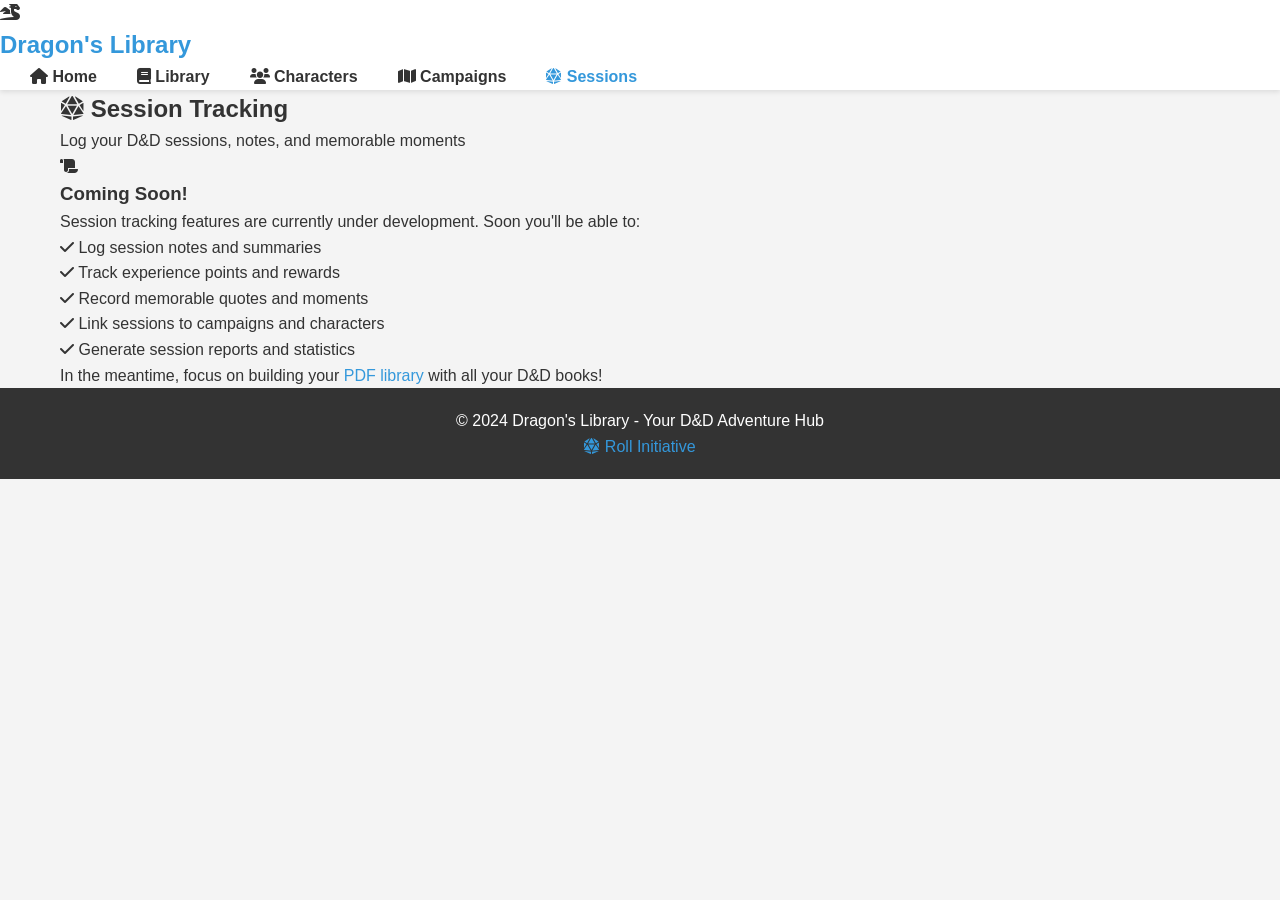
<file: sessions.html>
<!DOCTYPE html>
<html lang="en">
<head>
    <meta charset="UTF-8">
    <meta name="viewport" content="width=device-width, initial-scale=1.0">
    <title>Sessions - Dragon's Library</title>
    <meta name="description" content="Track your D&D sessions and game logs">
    <link rel="stylesheet" href="css/style.css">
    <link rel="stylesheet" href="css/responsive.css">
    <link href="https://cdnjs.cloudflare.com/ajax/libs/font-awesome/6.0.0/css/all.min.css" rel="stylesheet">
</head>
<body>
    <header class="main-header">
        <nav class="navbar">
            <div class="nav-brand">
                <i class="fas fa-dragon"></i>
                <h1>Dragon's Library</h1>
            </div>
            <ul class="nav-menu">
                <li><a href="index.html" class="nav-link"><i class="fas fa-home"></i> Home</a></li>
                <li><a href="library.html" class="nav-link"><i class="fas fa-book"></i> Library</a></li>
                <li><a href="character-creator.html" class="nav-link"><i class="fas fa-users"></i> Characters</a></li>
                <li><a href="campaigns.html" class="nav-link"><i class="fas fa-map"></i> Campaigns</a></li>
                <li><a href="sessions.html" class="nav-link active"><i class="fas fa-dice-d20"></i> Sessions</a></li>
            </ul>
            <div class="hamburger">
                <span class="bar"></span>
                <span class="bar"></span>
                <span class="bar"></span>
            </div>
        </nav>
    </header>

    <main class="main-content">
        <section class="page-header">
            <div class="container">
                <div class="page-title">
                    <h2><i class="fas fa-dice-d20"></i> Session Tracking</h2>
                    <p>Log your D&D sessions, notes, and memorable moments</p>
                </div>
            </div>
        </section>

        <section class="coming-soon">
            <div class="container">
                <div class="coming-soon-content">
                    <i class="fas fa-scroll"></i>
                    <h3>Coming Soon!</h3>
                    <p>Session tracking features are currently under development. Soon you'll be able to:</p>
                    <ul class="feature-list">
                        <li><i class="fas fa-check"></i> Log session notes and summaries</li>
                        <li><i class="fas fa-check"></i> Track experience points and rewards</li>
                        <li><i class="fas fa-check"></i> Record memorable quotes and moments</li>
                        <li><i class="fas fa-check"></i> Link sessions to campaigns and characters</li>
                        <li><i class="fas fa-check"></i> Generate session reports and statistics</li>
                    </ul>
                    <p>In the meantime, focus on building your <a href="library.html">PDF library</a> with all your D&D books!</p>
                </div>
            </div>
        </section>
    </main>

    <footer class="main-footer">
        <div class="container">
            <p>&copy; 2024 Dragon's Library - Your D&D Adventure Hub</p>
            <div class="footer-links">
                <a href="#"><i class="fas fa-dice-d20"></i> Roll Initiative</a>
            </div>
        </div>
    </footer>

    <script src="js/main.js"></script>
</body>
</html>
</file>
<file: css/style.css>
/* Global Styles */
:root {
    --primary-color: #3498db;
    --secondary-color: #2980b9;
    --accent-color: #e74c3c;
    --text-color: #333;
    --light-color: #f4f4f4;
    --dark-color: #333;
}

* {
    margin: 0;
    padding: 0;
    box-sizing: border-box;
}

body {
    font-family: 'Arial', sans-serif;
    line-height: 1.6;
    color: var(--text-color);
    background-color: var(--light-color);
}

.container {
    max-width: 1200px;
    margin: 0 auto;
    padding: 0 20px;
}

a {
    text-decoration: none;
    color: var(--primary-color);
}

ul {
    list-style: none;
}

.btn {
    display: inline-block;
    background: var(--primary-color);
    color: white;
    padding: 10px 20px;
    border: none;
    border-radius: 5px;
    cursor: pointer;
    font-size: 16px;
    transition: background 0.3s ease;
}

.btn:hover {
    background: var(--secondary-color);
}

/* Header */
header {
    background-color: white;
    box-shadow: 0 2px 5px rgba(0, 0, 0, 0.1);
    position: sticky;
    top: 0;
    z-index: 100;
}

header .container {
    display: flex;
    justify-content: space-between;
    align-items: center;
    padding: 20px;
}

header h1 {
    color: var(--primary-color);
}

nav ul {
    display: flex;
}

nav ul li {
    margin-left: 20px;
}

nav ul li a {
    color: var(--text-color);
    font-weight: bold;
    padding: 10px;
    transition: color 0.3s ease;
}

nav ul li a:hover, nav ul li a.active {
    color: var(--primary-color);
}

/* Hero Section */
.hero {
    background: linear-gradient(rgba(0, 0, 0, 0.6), rgba(0, 0, 0, 0.6)), url('../img/hero-bg.jpg');
    background-size: cover;
    background-position: center;
    color: white;
    text-align: center;
    padding: 100px 0;
}

.hero-content {
    max-width: 800px;
    margin: 0 auto;
}

.hero h2 {
    font-size: 2.5rem;
    margin-bottom: 20px;
}

.hero p {
    font-size: 1.2rem;
    margin-bottom: 30px;
}

/* Features Section */
.features {
    padding: 80px 0;
    background-color: white;
}

.features h2 {
    text-align: center;
    margin-bottom: 40px;
    font-size: 2rem;
}

.feature-grid {
    display: grid;
    grid-template-columns: repeat(auto-fit, minmax(250px, 1fr));
    gap: 30px;
}

.feature-card {
    background: var(--light-color);
    padding: 30px;
    border-radius: 5px;
    text-align: center;
    box-shadow: 0 3px 10px rgba(0, 0, 0, 0.1);
    transition: transform 0.3s ease;
}

.feature-card:hover {
    transform: translateY(-10px);
}

.feature-card i {
    font-size: 3rem;
    color: var(--primary-color);
    margin-bottom: 20px;
}

.feature-card h3 {
    margin-bottom: 15px;
}

/* CTA Section */
.cta {
    background-color: var(--primary-color);
    color: white;
    text-align: center;
    padding: 60px 0;
}

.cta h2 {
    margin-bottom: 30px;
    font-size: 2rem;
}

.cta .btn {
    background-color: white;
    color: var(--primary-color);
}

.cta .btn:hover {
    background-color: var(--light-color);
}

/* Footer */
footer {
    background-color: var(--dark-color);
    color: white;
    text-align: center;
    padding: 20px 0;
}

/* Character Creator Page Styles */
.creator-container {
    display: grid;
    grid-template-columns: 1fr 2fr;
    gap: 30px;
    padding: 50px 0;
}

.options-panel {
    background-color: white;
    padding: 20px;
    border-radius: 5px;
    box-shadow: 0 3px 10px rgba(0, 0, 0, 0.1);
}

.options-panel h3 {
    margin-bottom: 20px;
    padding-bottom: 10px;
    border-bottom: 1px solid #eee;
}

.option-group {
    margin-bottom: 30px;
}

.preview-panel {
    background-color: white;
    padding: 20px;
    border-radius: 5px;
    box-shadow: 0 3px 10px rgba(0, 0, 0, 0.1);
    display: flex;
    flex-direction: column;
    align-items: center;
}

.character-preview {
    width: 300px;
    height: 400px;
    background-color: #f9f9f9;
    margin-bottom: 30px;
    border: 1px solid #ddd;
    display: flex;
    justify-content: center;
    align-items: center;
}

.character-stats {
    width: 100%;
    margin-top: 20px;
}

.stat-row {
    display: flex;
    justify-content: space-between;
    padding: 10px 0;
    border-bottom: 1px solid #eee;
}

.action-buttons {
    display: flex;
    justify-content: space-between;
    margin-top: 30px;
    width: 100%;
}

/* Form Elements */
.form-group {
    margin-bottom: 15px;
}

label {
    display: block;
    margin-bottom: 5px;
    font-weight: bold;
}

input[type="text"],
input[type="number"],
select,
textarea {
    width: 100%;
    padding: 10px;
    border: 1px solid #ddd;
    border-radius: 5px;
    font-size: 16px;
}

input[type="range"] {
    width: 100%;
}

.color-picker {
    display: flex;
    flex-wrap: wrap;
    gap: 10px;
    margin-top: 10px;
}

.color-option {
    width: 30px;
    height: 30px;
    border-radius: 50%;
    cursor: pointer;
    border: 2px solid transparent;
}

.color-option.selected {
    border-color: var(--primary-color);
}

/* Responsive Design */
@media (max-width: 768px) {
    header .container {
        flex-direction: column;
    }
    
    nav ul {
        margin-top: 20px;
    }
    
    .creator-container {
        grid-template-columns: 1fr;
    }
    
    .feature-grid {
        grid-template-columns: 1fr;
    }
}

/* Gallery Page */
.gallery-grid {
    display: grid;
    grid-template-columns: repeat(auto-fill, minmax(250px, 1fr));
    gap: 20px;
    padding: 50px 0;
}

.gallery-item {
    background-color: white;
    border-radius: 5px;
    overflow: hidden;
    box-shadow: 0 3px 10px rgba(0, 0, 0, 0.1);
    transition: transform 0.3s ease;
}

.gallery-item:hover {
    transform: translateY(-5px);
}

.gallery-image {
    height: 200px;
    background-color: #f9f9f9;
    display: flex;
    justify-content: center;
    align-items: center;
}

.gallery-info {
    padding: 15px;
}

.gallery-info h3 {
    margin-bottom: 10px;
}

.gallery-actions {
    display: flex;
    justify-content: space-between;
    margin-top: 15px;
}

/* About Page */
.about-section {
    padding: 80px 0;
}

.about-content {
    max-width: 800px;
    margin: 0 auto;
    background-color: white;
    padding: 30px;
    border-radius: 5px;
    box-shadow: 0 3px 10px rgba(0, 0, 0, 0.1);
}

.about-content h2 {
    margin-bottom: 20px;
}

.about-content p {
    margin-bottom: 20px;
}

.team-section {
    margin-top: 50px;
}

.team-grid {
    display: grid;
    grid-template-columns: repeat(auto-fill, minmax(200px, 1fr));
    gap: 30px;
    margin-top: 30px;
}

.team-member {
    text-align: center;
}

.team-member img {
    width: 150px;
    height: 150px;
    border-radius: 50%;
    object-fit: cover;
    margin-bottom: 15px;
}

.social-links {
    display: flex;
    justify-content: center;
    gap: 10px;
    margin-top: 10px;
}

.social-links a {
    color: var(--primary-color);
    font-size: 1.2rem;
}
</file>
<file: css/responsive.css>
/* Responsive Design for Dragon's Library */

/* Tablet Styles */
@media screen and (max-width: 1024px) {
    .container {
        padding: 0 var(--spacing-md);
    }
    
    .hero-section {
        grid-template-columns: 1fr;
        gap: var(--spacing-xl);
        text-align: center;
        padding: var(--spacing-xl) var(--spacing-md);
    }
    
    .hero-content h2 {
        font-size: 2.5rem;
    }
    
    .hero-icon {
        font-size: 8rem;
    }
    
    .features-grid {
        grid-template-columns: repeat(auto-fit, minmax(200px, 1fr));
        gap: var(--spacing-lg);
    }
    
    .books-grid {
        grid-template-columns: repeat(auto-fill, minmax(180px, 1fr));
    }
}

/* Mobile Styles */
@media screen and (max-width: 768px) {
    /* Navigation */
    .navbar {
        padding: var(--spacing-md);
    }
    
    .nav-menu {
        position: fixed;
        left: -100%;
        top: 70px;
        flex-direction: column;
        background-color: rgba(0, 0, 0, 0.95);
        width: 100%;
        text-align: center;
        transition: 0.3s;
        box-shadow: var(--shadow-lg);
        padding: var(--spacing-lg) 0;
        backdrop-filter: blur(10px);
    }
    
    .nav-menu.active {
        left: 0;
    }
    
    .nav-menu li {
        margin: var(--spacing-sm) 0;
    }
    
    .nav-link {
        padding: var(--spacing-md) var(--spacing-lg);
        border-radius: var(--border-radius);
        margin: 0 var(--spacing-md);
    }
    
    .hamburger {
        display: flex;
    }
    
    .hamburger.active .bar:nth-child(2) {
        opacity: 0;
    }
    
    .hamburger.active .bar:nth-child(1) {
        transform: translateY(8px) rotate(45deg);
    }
    
    .hamburger.active .bar:nth-child(3) {
        transform: translateY(-8px) rotate(-45deg);
    }
    
    /* Hero Section */
    .hero-section {
        padding: var(--spacing-lg) var(--spacing-md);
    }
    
    .hero-content h2 {
        font-size: 2rem;
        margin-bottom: var(--spacing-md);
    }
    
    .hero-content p {
        font-size: 1rem;
        margin-bottom: var(--spacing-lg);
    }
    
    .hero-buttons {
        flex-direction: column;
        align-items: center;
    }
    
    .hero-buttons .btn {
        width: 100%;
        max-width: 300px;
        justify-content: center;
    }
    
    .hero-icon {
        font-size: 6rem;
        margin-top: var(--spacing-lg);
    }
    
    /* Typography */
    h1 { font-size: 2rem; }
    h2 { font-size: 1.75rem; }
    h3 { font-size: 1.5rem; }
    h4 { font-size: 1.25rem; }
    
    /* Features Section */
    .features-section {
        padding: var(--spacing-xl) var(--spacing-md);
    }
    
    .features-grid {
        grid-template-columns: 1fr;
        gap: var(--spacing-lg);
    }
    
    .feature-card {
        padding: var(--spacing-lg);
    }
    
    .feature-card i {
        font-size: 2.5rem;
    }
    
    /* Books Grid */
    .recent-books {
        padding: var(--spacing-xl) var(--spacing-md);
    }
    
    .books-grid {
        grid-template-columns: repeat(auto-fill, minmax(150px, 1fr));
        gap: var(--spacing-md);
    }
    
    .book-card {
        padding: var(--spacing-md);
    }
    
    .book-thumbnail {
        height: 120px;
    }
    
    .book-thumbnail i {
        font-size: 2rem;
    }
    
    .book-title {
        font-size: 0.9rem;
    }
    
    .book-category {
        font-size: 0.8rem;
    }
    
    /* Modal */
    .modal-content {
        margin: 10% auto;
        width: 95%;
        max-height: 80vh;
        display: flex;
        flex-direction: column;
    }
    
    .modal-header {
        padding: var(--spacing-md);
    }
    
    .modal-header h3 {
        font-size: 1.25rem;
    }
    
    .modal-body {
        padding: var(--spacing-md);
        overflow-y: auto;
        flex: 1;
    }
    
    .upload-zone {
        padding: var(--spacing-xl) var(--spacing-md);
    }
    
    .upload-zone i {
        font-size: 2rem;
    }
    
    .form-actions {
        flex-direction: column;
        gap: var(--spacing-sm);
    }
    
    .form-actions .btn {
        width: 100%;
        justify-content: center;
    }
    
    /* Empty State */
    .empty-state {
        padding: var(--spacing-xl) var(--spacing-md);
    }
    
    .empty-state i {
        font-size: 3rem;
    }
    
    /* Footer */
    .main-footer {
        padding: var(--spacing-lg) var(--spacing-md);
    }
}

/* Small Mobile Styles */
@media screen and (max-width: 480px) {
    .nav-brand h1 {
        font-size: 1.25rem;
    }
    
    .nav-brand i {
        font-size: 1.5rem;
    }
    
    .hero-content h2 {
        font-size: 1.75rem;
    }
    
    .hero-icon {
        font-size: 4rem;
    }
    
    .books-grid {
        grid-template-columns: repeat(auto-fill, minmax(130px, 1fr));
    }
    
    .book-thumbnail {
        height: 100px;
    }
    
    .feature-card i {
        font-size: 2rem;
    }
    
    .btn {
        padding: var(--spacing-sm) var(--spacing-md);
        font-size: 0.9rem;
    }
    
    .upload-zone {
        padding: var(--spacing-lg) var(--spacing-sm);
    }
    
    .form-group input,
    .form-group select,
    .form-group textarea {
        padding: var(--spacing-sm);
    }
}

/* Large Desktop Styles */
@media screen and (min-width: 1400px) {
    .container {
        max-width: 1400px;
    }
    
    .hero-content h2 {
        font-size: 3.5rem;
    }
    
    .hero-icon {
        font-size: 15rem;
    }
    
    .features-grid {
        grid-template-columns: repeat(4, 1fr);
    }
    
    .books-grid {
        grid-template-columns: repeat(auto-fill, minmax(220px, 1fr));
    }
}

/* Print Styles */
@media print {
    .main-header,
    .main-footer,
    .hero-buttons,
    .modal,
    .btn {
        display: none !important;
    }
    
    body {
        background: white !important;
        color: black !important;
    }
    
    .hero-content h2,
    .features-section h3,
    .recent-books h3 {
        color: black !important;
    }
    
    .feature-card,
    .book-card {
        border: 1px solid #ccc !important;
        background: white !important;
        color: black !important;
        box-shadow: none !important;
    }
}

/* High Contrast Mode */
@media (prefers-contrast: high) {
    :root {
        --primary-color: #ff0000;
        --secondary-color: #ffff00;
        --background-dark: #000000;
        --background-light: #1a1a1a;
        --text-light: #ffffff;
        --text-muted: #ffffff;
        --border-color: #ffffff;
    }
    
    .btn-outline {
        border-width: 3px;
    }
    
    .feature-card,
    .book-card {
        border-width: 2px;
    }
}

/* Reduced Motion */
@media (prefers-reduced-motion: reduce) {
    *,
    *::before,
    *::after {
        animation-duration: 0.01ms !important;
        animation-iteration-count: 1 !important;
        transition-duration: 0.01ms !important;
    }
    
    .hero-icon {
        animation: none;
    }
}

/* Focus Styles for Accessibility */
@media (prefers-reduced-motion: no-preference) {
    .nav-link:focus,
    .btn:focus,
    .form-group input:focus,
    .form-group select:focus,
    .form-group textarea:focus {
        outline: 2px solid var(--secondary-color);
        outline-offset: 2px;
    }
}

/* Dark Mode Support (if user prefers light mode) */
@media (prefers-color-scheme: light) {
    /* Keep dark theme as default for D&D aesthetic */
    /* Users can override with a toggle if needed */
}
</file>
<file: styles.css>
/* Dice Rolling Application Styles */

* {
    margin: 0;
    padding: 0;
    box-sizing: border-box;
}

body {
    font-family: 'Segoe UI', Tahoma, Geneva, Verdana, sans-serif;
    background: linear-gradient(135deg, #667eea 0%, #764ba2 100%);
    min-height: 100vh;
    padding: 20px;
}

.container {
    max-width: 800px;
    margin: 0 auto;
    background: white;
    border-radius: 15px;
    box-shadow: 0 10px 30px rgba(0, 0, 0, 0.2);
    overflow: hidden;
}

h1 {
    background: linear-gradient(135deg, #ff6b6b, #ee5a24);
    color: white;
    text-align: center;
    padding: 30px;
    margin: 0;
    font-size: 2.5em;
    text-shadow: 2px 2px 4px rgba(0, 0, 0, 0.3);
}

h2 {
    color: #333;
    margin-bottom: 20px;
    font-size: 1.5em;
    border-bottom: 2px solid #667eea;
    padding-bottom: 10px;
}

h3 {
    color: #333;
    font-size: 1.8em;
    text-align: center;
}

.dice-input-section,
.dice-collection,
.results-section {
    padding: 30px;
    border-bottom: 1px solid #eee;
}

.results-section {
    border-bottom: none;
}

.input-group {
    display: flex;
    flex-wrap: wrap;
    gap: 15px;
    align-items: center;
    background: #f8f9fa;
    padding: 20px;
    border-radius: 10px;
    border: 2px solid #e9ecef;
}

label {
    font-weight: bold;
    color: #495057;
    min-width: 120px;
}

input[type="number"],
select {
    padding: 10px;
    border: 2px solid #ced4da;
    border-radius: 5px;
    font-size: 16px;
    min-width: 100px;
    transition: border-color 0.3s ease;
}

input[type="number"]:focus,
select:focus {
    outline: none;
    border-color: #667eea;
    box-shadow: 0 0 0 3px rgba(102, 126, 234, 0.1);
}

button {
    padding: 12px 24px;
    border: none;
    border-radius: 5px;
    font-size: 16px;
    font-weight: bold;
    cursor: pointer;
    transition: all 0.3s ease;
    text-transform: uppercase;
    letter-spacing: 1px;
}

#addDice {
    background: linear-gradient(135deg, #28a745, #20c997);
    color: white;
}

#addDice:hover {
    background: linear-gradient(135deg, #218838, #1ea080);
    transform: translateY(-2px);
    box-shadow: 0 5px 15px rgba(40, 167, 69, 0.3);
}

.dice-list {
    min-height: 100px;
    margin-bottom: 20px;
}

.dice-group {
    background: #f8f9fa;
    border: 2px solid #dee2e6;
    border-radius: 10px;
    padding: 15px;
    margin-bottom: 15px;
    display: flex;
    justify-content: space-between;
    align-items: center;
    transition: all 0.3s ease;
}

.dice-group:hover {
    border-color: #667eea;
    box-shadow: 0 3px 10px rgba(102, 126, 234, 0.1);
}

.dice-info {
    font-size: 18px;
    font-weight: bold;
    color: #495057;
}

.remove-dice {
    background: linear-gradient(135deg, #dc3545, #c82333);
    color: white;
    padding: 8px 16px;
    font-size: 14px;
}

.remove-dice:hover {
    background: linear-gradient(135deg, #c82333, #a71e2a);
    transform: translateY(-1px);
}

.collection-actions {
    display: flex;
    gap: 15px;
    justify-content: center;
}

.roll-button {
    background: linear-gradient(135deg, #667eea, #764ba2);
    color: white;
    font-size: 18px;
    padding: 15px 30px;
}

.roll-button:hover:not(:disabled) {
    background: linear-gradient(135deg, #5a6fd8, #6a4190);
    transform: translateY(-2px);
    box-shadow: 0 8px 20px rgba(102, 126, 234, 0.3);
}

.roll-button:disabled {
    background: #6c757d;
    cursor: not-allowed;
    opacity: 0.6;
}

.clear-button {
    background: linear-gradient(135deg, #6c757d, #495057);
    color: white;
}

.clear-button:hover {
    background: linear-gradient(135deg, #5a6268, #3d4043);
    transform: translateY(-2px);
}

.results {
    min-height: 150px;
    background: #f8f9fa;
    border-radius: 10px;
    padding: 20px;
    margin-bottom: 20px;
}

.roll-result {
    background: white;
    border: 2px solid #dee2e6;
    border-radius: 8px;
    padding: 15px;
    margin-bottom: 15px;
    box-shadow: 0 2px 5px rgba(0, 0, 0, 0.1);
}

.roll-result h4 {
    color: #667eea;
    margin-bottom: 10px;
    font-size: 1.2em;
}

.individual-rolls {
    display: flex;
    flex-wrap: wrap;
    gap: 8px;
    margin-bottom: 10px;
}

.die-result {
    background: linear-gradient(135deg, #ff6b6b, #ee5a24);
    color: white;
    padding: 8px 12px;
    border-radius: 50%;
    font-weight: bold;
    min-width: 40px;
    text-align: center;
    box-shadow: 0 2px 5px rgba(0, 0, 0, 0.2);
}

.subtotal {
    font-weight: bold;
    color: #495057;
    font-size: 1.1em;
    text-align: right;
    border-top: 1px solid #dee2e6;
    padding-top: 10px;
}

.total-section {
    background: linear-gradient(135deg, #28a745, #20c997);
    color: white;
    padding: 20px;
    border-radius: 10px;
    text-align: center;
    box-shadow: 0 5px 15px rgba(40, 167, 69, 0.3);
}

#grandTotal {
    font-size: 2em;
    font-weight: bold;
    text-shadow: 2px 2px 4px rgba(0, 0, 0, 0.3);
}

.empty-message {
    text-align: center;
    color: #6c757d;
    font-style: italic;
    padding: 40px;
    font-size: 1.1em;
}

/* Responsive Design */
@media (max-width: 768px) {
    .container {
        margin: 10px;
        border-radius: 10px;
    }
    
    h1 {
        font-size: 2em;
        padding: 20px;
    }
    
    .input-group {
        flex-direction: column;
        align-items: stretch;
    }
    
    label {
        min-width: auto;
    }
    
    .collection-actions {
        flex-direction: column;
    }
    
    .dice-group {
        flex-direction: column;
        gap: 10px;
        text-align: center;
    }
    
    .individual-rolls {
        justify-content: center;
    }
}

/* Animation for rolling dice */
@keyframes rollAnimation {
    0% { transform: rotate(0deg) scale(1); }
    25% { transform: rotate(90deg) scale(1.1); }
    50% { transform: rotate(180deg) scale(1); }
    75% { transform: rotate(270deg) scale(1.1); }
    100% { transform: rotate(360deg) scale(1); }
}

.rolling {
    animation: rollAnimation 0.5s ease-in-out;
}

/* Credit Footer Styles */
.credit-footer {
    background: linear-gradient(135deg, #667eea, #764ba2);
    color: white;
    text-align: center;
    padding: 20px;
    margin-top: 20px;
    border-radius: 10px;
    box-shadow: 0 5px 15px rgba(102, 126, 234, 0.2);
}

.credit-footer p {
    margin: 0;
    font-size: 1.1em;
    text-shadow: 1px 1px 2px rgba(0, 0, 0, 0.3);
}

.credit-footer strong {
    font-weight: bold;
    letter-spacing: 0.5px;
}

/* Add some hover effect for fun */
.credit-footer:hover {
    transform: translateY(-2px);
    box-shadow: 0 8px 25px rgba(102, 126, 234, 0.3);
    transition: all 0.3s ease;
}
</file>
